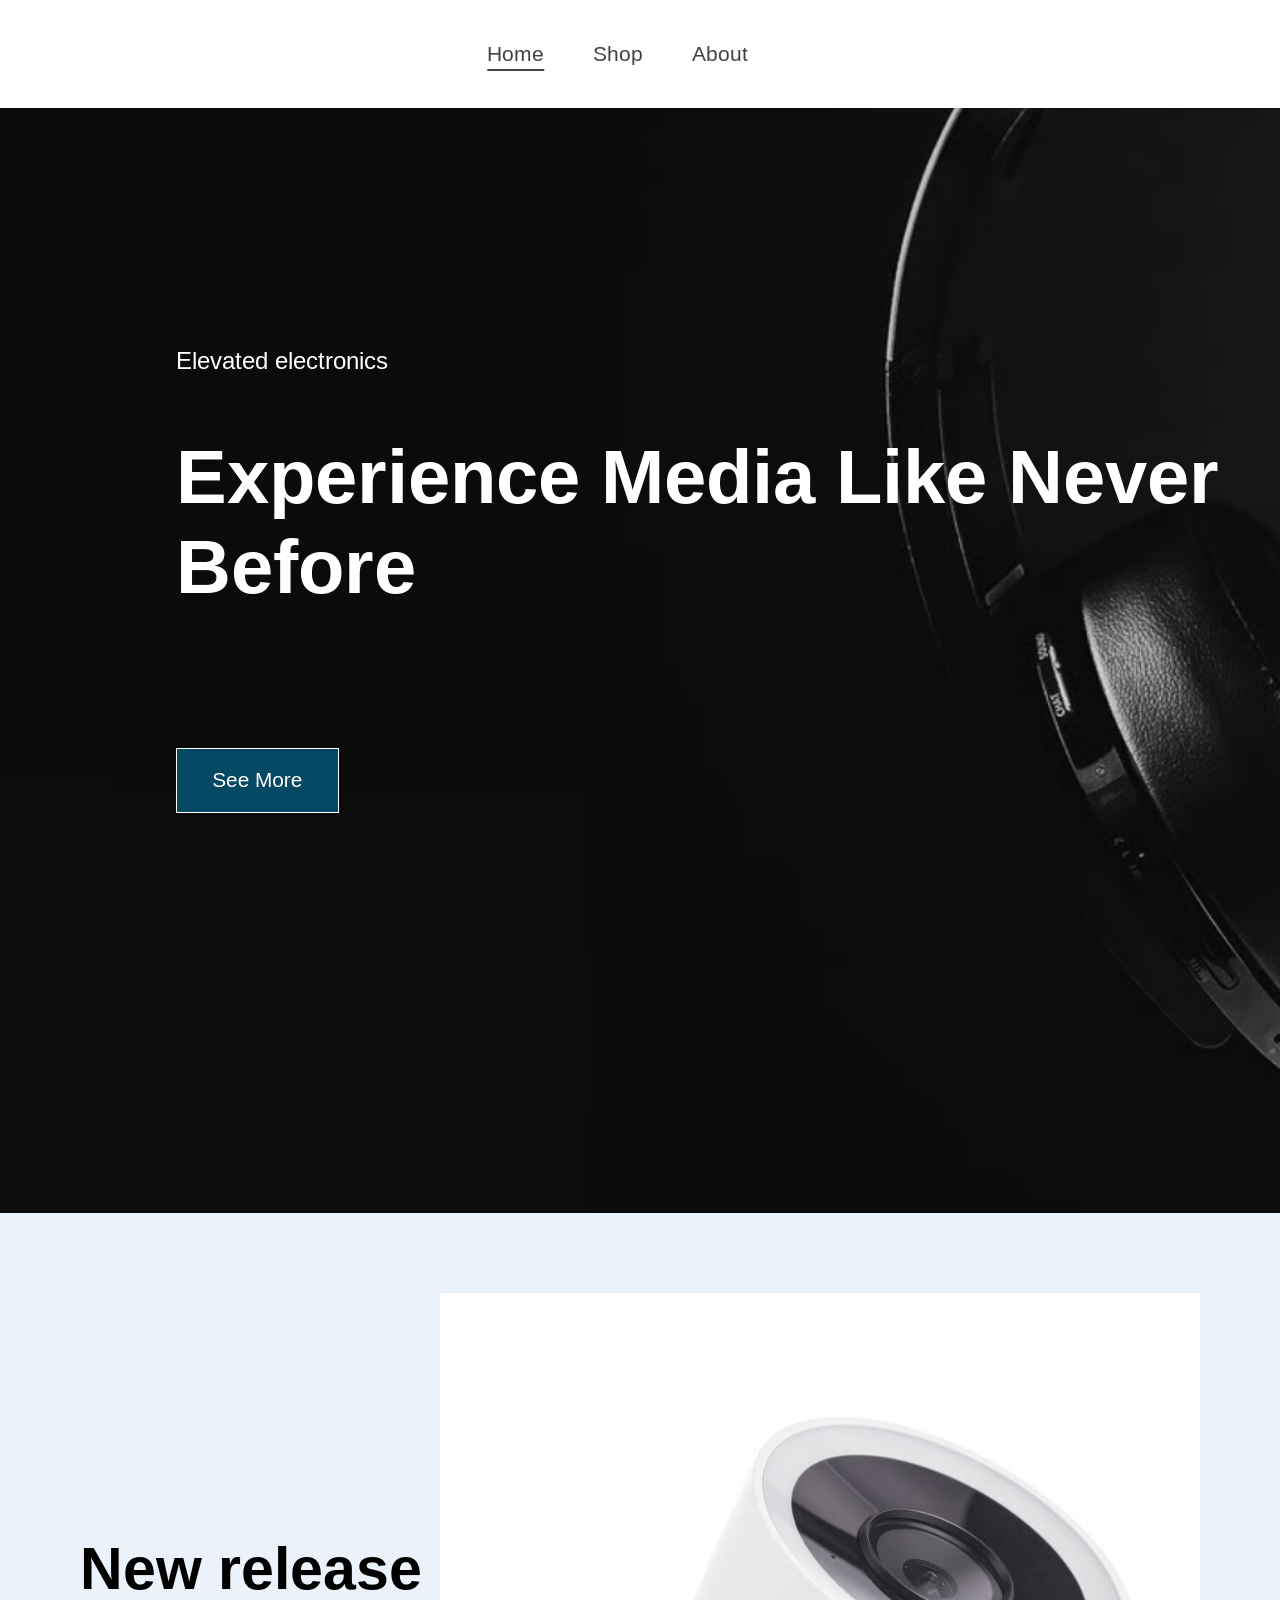
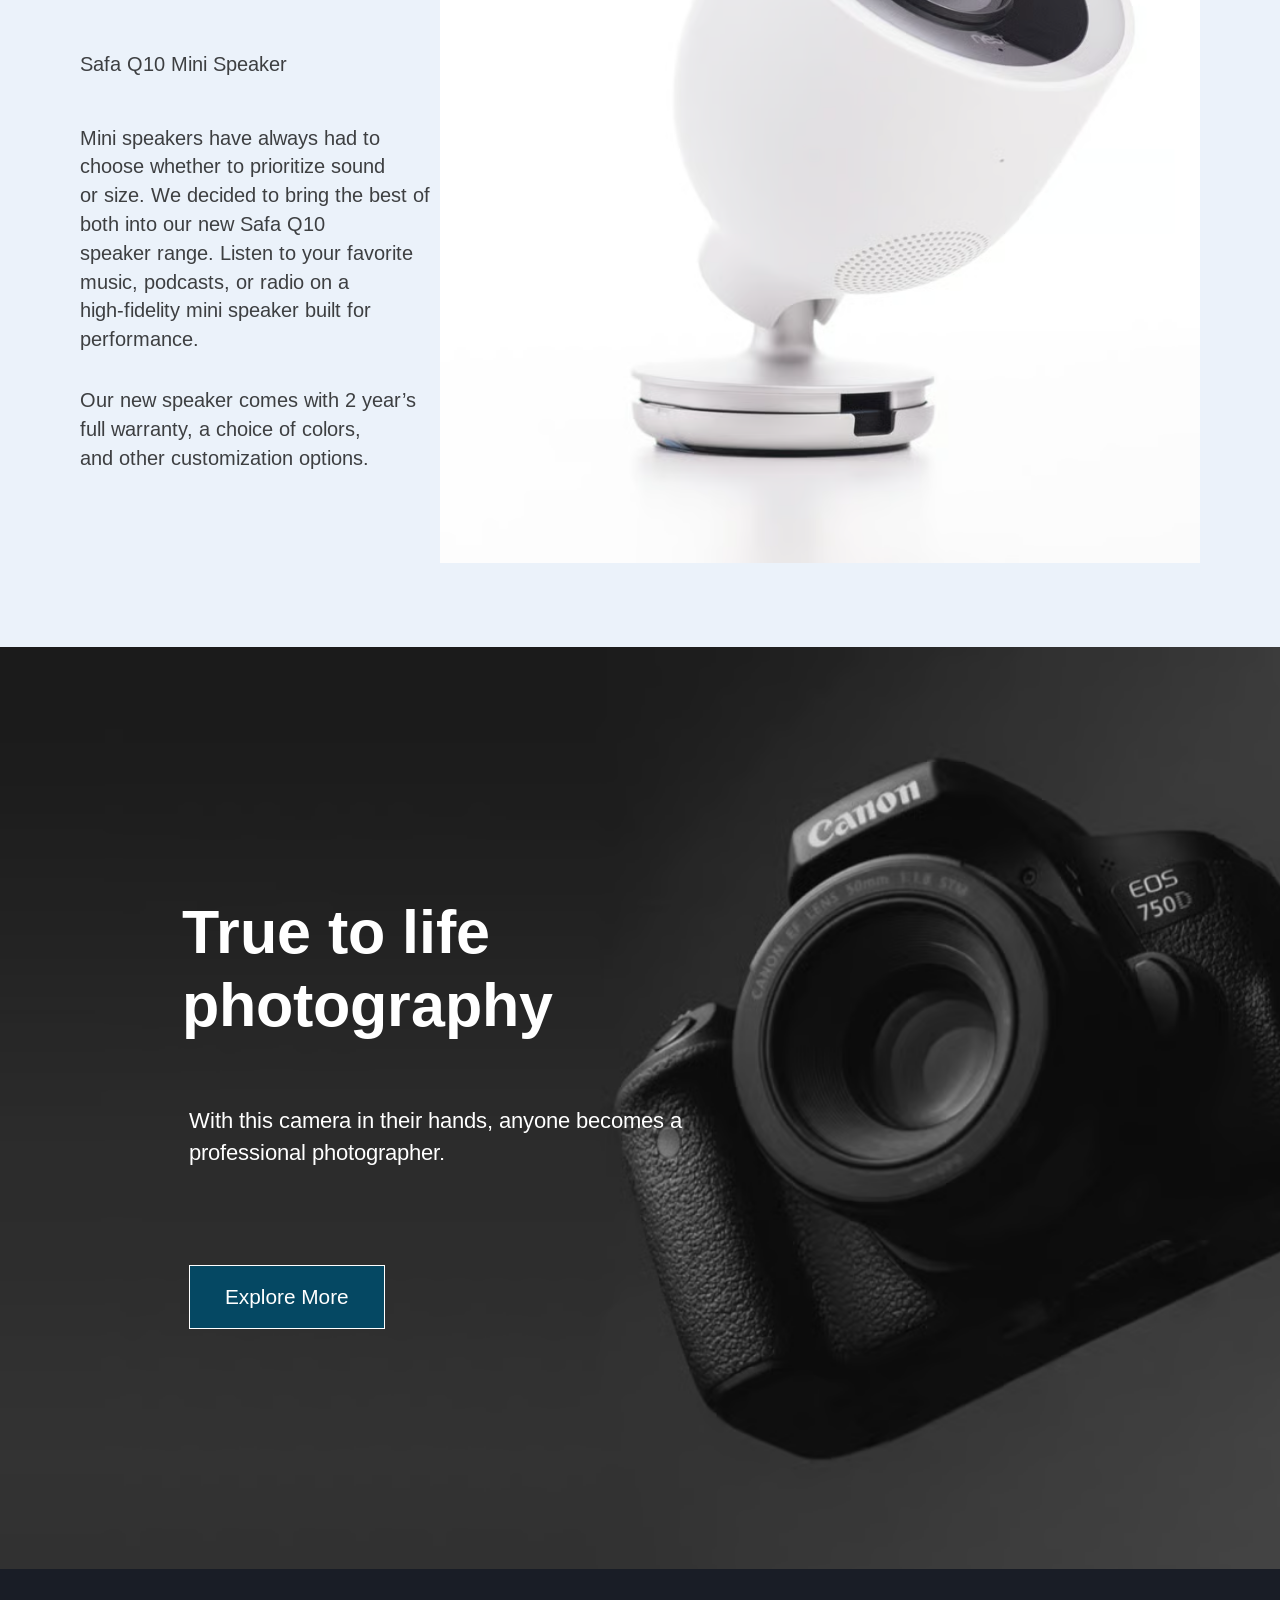
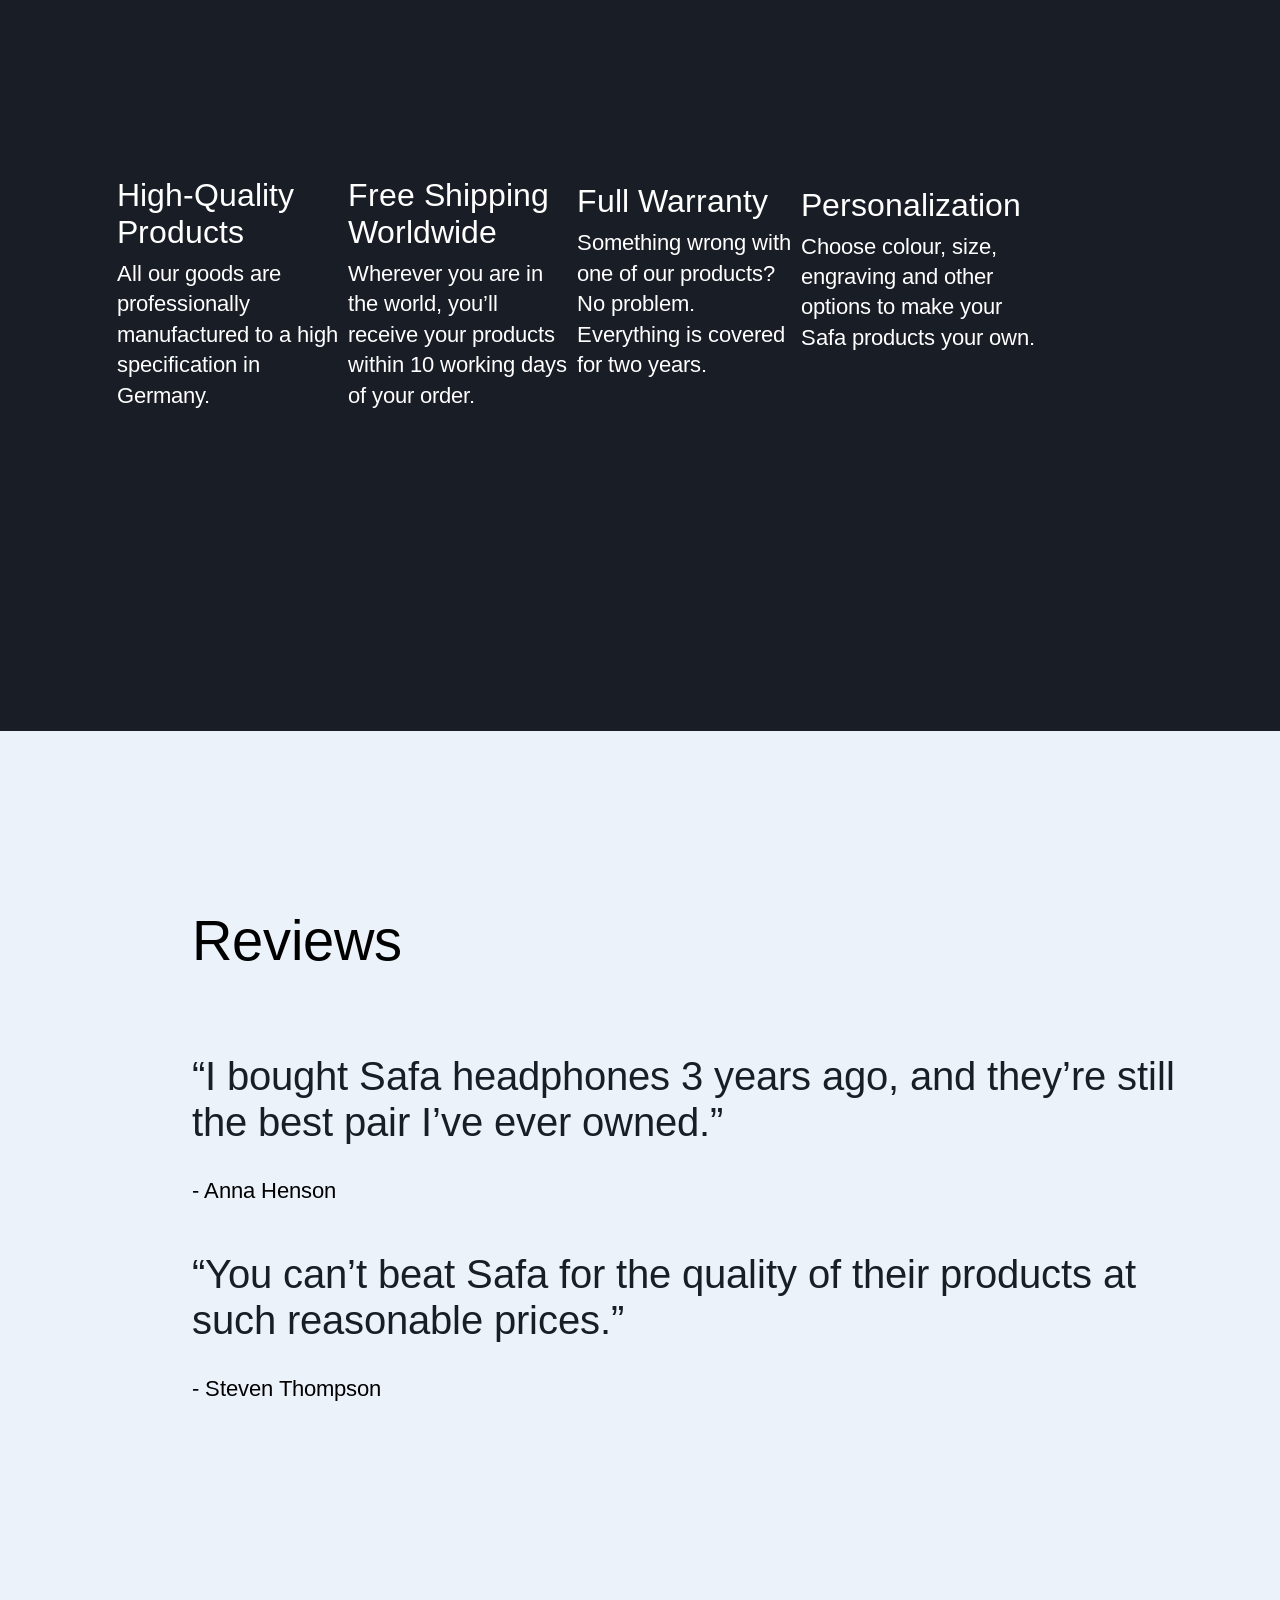
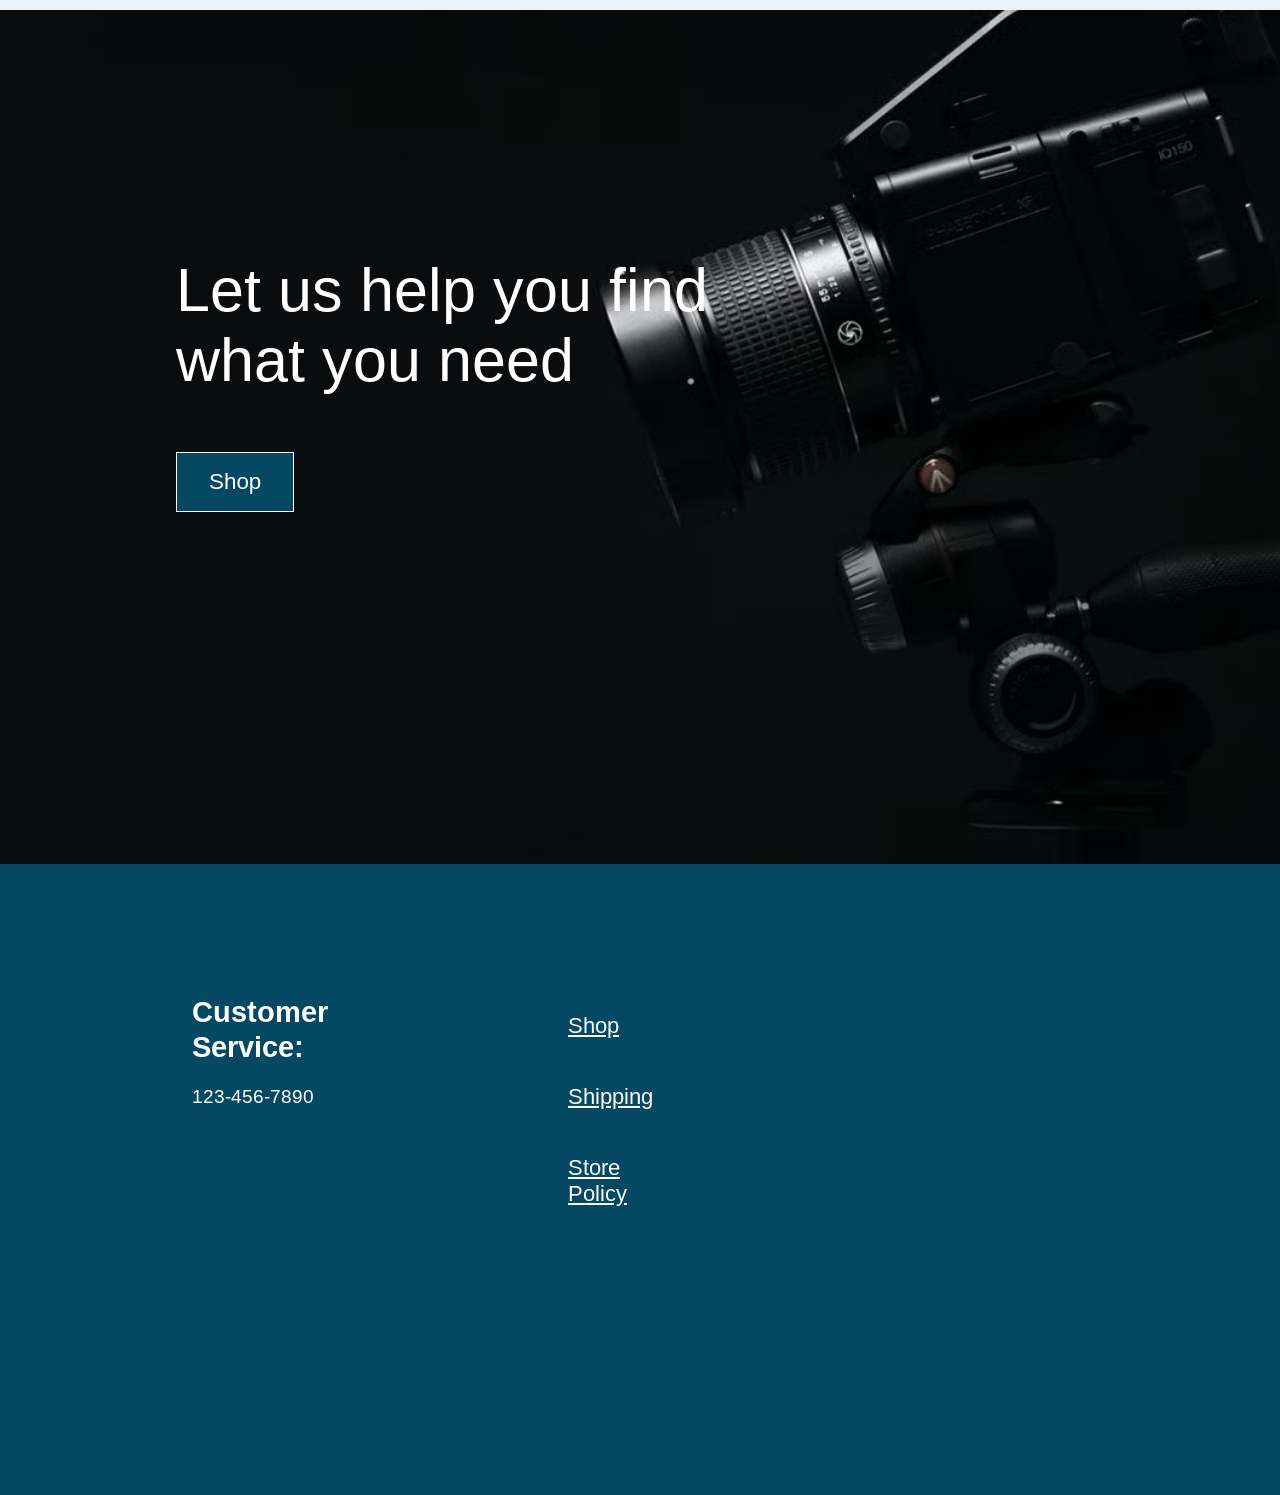
<file: index.html>
<!DOCTYPE html>
<html lang="en">
<head>
    <meta charset="UTF-8">
    <meta name="viewport" content="width=device-width, initial-scale=1.0">
    <title>Safa Electronics</title>
    <link rel="stylesheet" href="style.css">
    <link rel="preconnect" href="https://fonts.googleapis.com">
    <link rel="preconnect" href="https://fonts.gstatic.com" crossorigin>
    <link href="https://fonts.googleapis.com/css2?family=Arimo:ital,wght@0,400..700;1,400..700&display=swap" rel="stylesheet">
    <link
      rel="stylesheet"
      href="https://cdnjs.cloudflare.com/ajax/libs/font-awesome/6.7.2/css/all.min.css"
      integrity="sha512-Evv84Mr4kqVGRNSgIGL/F/aIDqQb7xQ2vcrdIwxfjThSH8CSR7PBEakCr51Ck+w+/U6swU2Im1vVX0SVk9ABhg=="
      crossorigin="anonymous"
      referrerpolicy="no-referrer"
    /> 
</head>
<body>
    <section class="header">
        <nav class="nav-link">
            <ul>
                <li><a class="nav-list" href="./index.html">Home</a></li>
                <li><a class="nav-list-i" href="./shop.html">Shop</a></li>
                <li><a class="nav-list-ii" href="./about.html">About</a></li>
            </ul> 
        </nav>
    </section>

    <section class="hero">
        <div class="hero-heading">
            <p class="hero-paragraph">Elevated electronics</p>
            <h1>Experience Media Like Never <br> Before</h1>

            <button class="hero-btn">
                <a href="./shop.html" target="_blank">See More</a>
            </button>
        </div>
    </section>

    <section class="new-product">
        <div class="new-product-text">
            <h2 class="new-product-heading"> New release</h2>

            <p class="new-product-paragraph-first">Safa Q10 Mini Speaker</p>

            <p class="new-product-paragraph-second">Mini speakers have always had to choose whether to prioritize sound <br>
              or size. We decided to bring the best of both into our new Safa Q10 <br>
              speaker range. Listen to your favorite music, podcasts, or radio on a <br>
              high-fidelity mini speaker built for performance.
            </p>

            <p class="new-product-paragraph-third">
              Our new speaker comes with 2 year’s full warranty, a choice of colors, <br>
              and other customization options.
            </p>
        </div>

        <div class="new-product-image">
            <img class="mini-camera-img" src="./assets/images/mini.avif" alt="mini camera">
        </div>
    </section>

    <section class="photography">
        <div class="photography-heading">
            <h2 class="photography-heading-text">True to life <br> photography</h2>
        </div>

        <div class="photography-paragraph">
            <p class="photography-paragraph-text">
                With this camera in their hands, anyone becomes a <br>
                professional photographer.
           </p>
        </div>

        <div class="photography-button">
            <button class="photography-btn">
                <a href="./shop.html">Explore More</a>
            </button>
        </div>
    </section>

    <section class="block-section">
        <div class="high-quality">
            <h3>High-Quality <br> Products</h3>
            <p class="block-para">
                 All our goods are <br>
                 professionally <br>
                 manufactured to a high <br> 
                 specification in <br>
                 Germany.
            </p>
        </div>

        <div class="free-shipping">
            <h3>Free Shipping <br>
                 Worldwide
           </h3>

           <p class="block-para">
             Wherever you are in <br>
             the world, you’ll <br>
             receive your products <br>
             within 10 working days <br>
             of your order. 
            </p>
        </div>

        <div class="full-warranty">
            <h3 class="block-heading">Full Warranty</h3>
            <p class="block-para">
                Something wrong with <br>
                one of our products? <br>
                No problem. <br>
                Everything is covered <br>
                for two years.
            </p>
        </div>

        <div class="personalizatio">
            <h3 class="block-heading-i">Personalization</h3>
            <p class="block-para">
                Choose colour, size, <br>
                engraving and other <br>
                options to make your <br>
                Safa products your own. 
            </p>
        </div>
    </section>

    <section class="review"> 
        <h3 class="review-heading">Reviews</h3>
        <div class="review-first">
            <p class="review-first-para">
                “I bought Safa headphones 3 years ago, and they’re still <br>
                the best pair I’ve ever owned.”
            </p>

            <p class="first-writer">- Anna Henson</p>
        </div>

        <div class="second-review">
            <p class="review-second-para">
                “You can’t beat Safa for the quality of their products at <br>
                 such reasonable prices.”
                </p>

                <p class="second-writer">- Steven Thompson</p>
        </div>
    </section>

    <section products>
        <div class="product-link">
            <h3 class="product-link-text">
                Let us help you find <br>
                what you need
            </h3>

            <button class="product-link-btn"><a href="./shop.html">Shop</a></button>
        </div>
    </section>

    <section footer>
        <div class="footer">
            <div class="footer-left">
                <h3 class="customer-service">Customer Service:</h3>
                <p class="customer-service-line">123-456-7890</p>
            </div>
            <div class="footer-center">
                <div class="footer-link">
                    <a href="./shop.html">Shop</a>
                    <a href="#">Shipping</a>
                    <a href="#">Store Policy</a>
                </div>
            </div>
            <div class="footer-right">
                <div class="socials">
                <i class="fa-brands fa-facebook"></i>
                <i class="fa-brands fa-x-twitter"></i>
                <i class="fa-brands fa-instagram"></i>
            </div>
            </div>
        </div>
    </section>
</body>
</html>
</file>
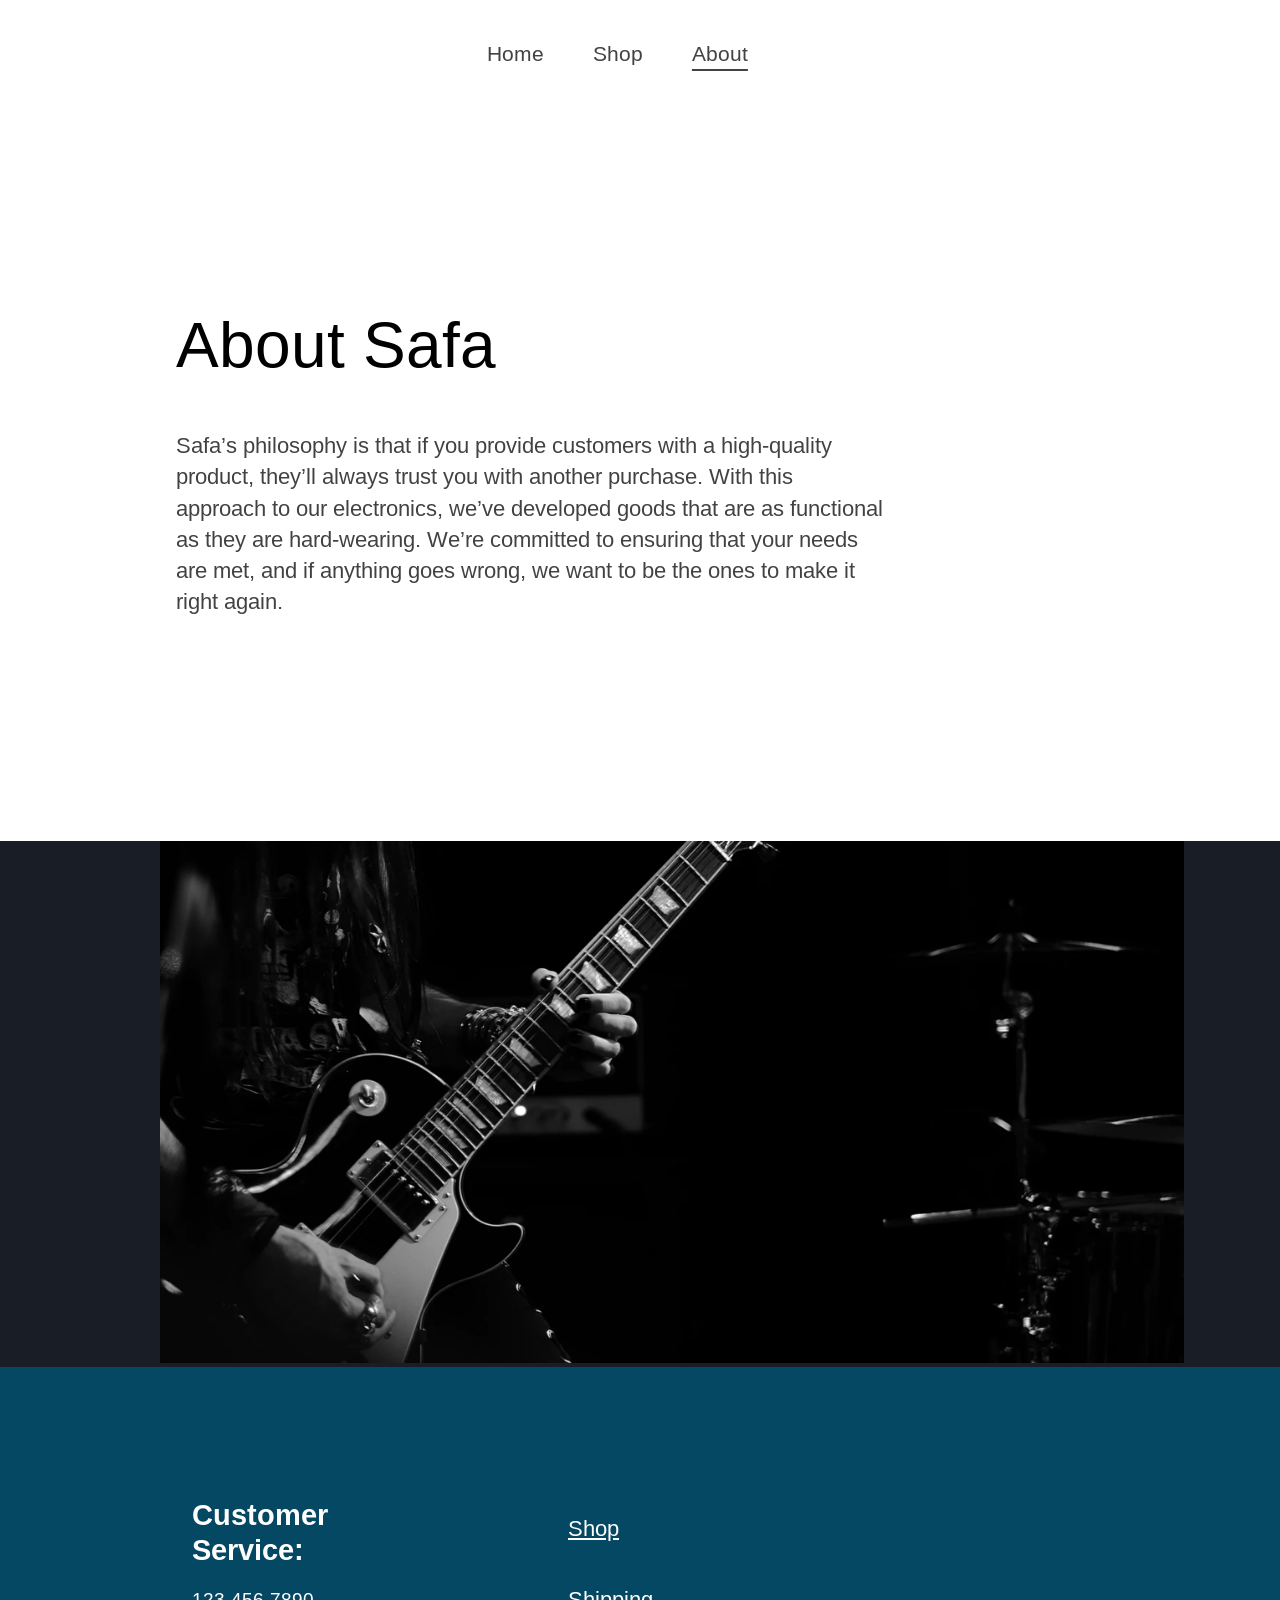
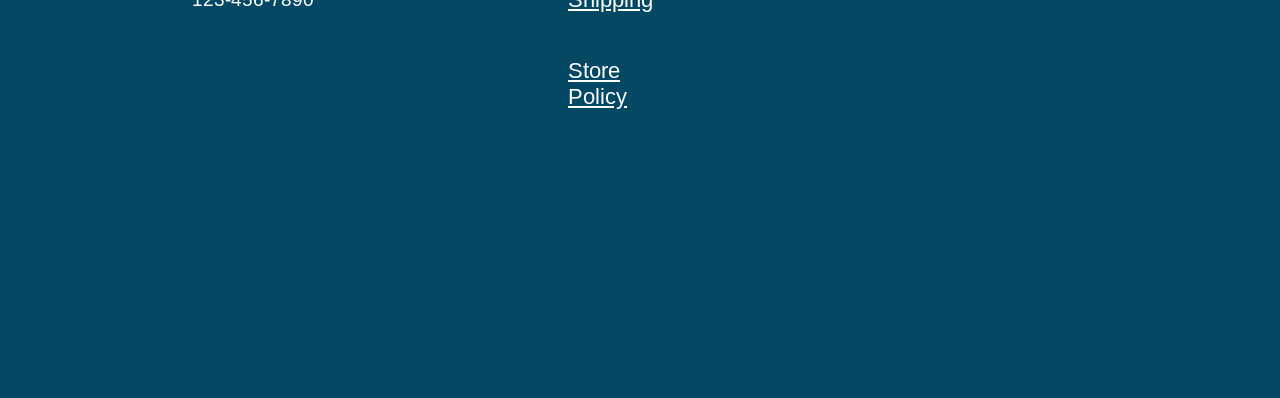
<file: about.html>
<!DOCTYPE html>
<html lang="en">
<head>
    <meta charset="UTF-8">
    <meta name="viewport" content="width=device-width, initial-scale=1.0">
    <title>About Page</title>
    <link rel="stylesheet" href="style.css">
    <link rel="preconnect" href="https://fonts.googleapis.com">
    <link rel="preconnect" href="https://fonts.gstatic.com" crossorigin>
    <link href="https://fonts.googleapis.com/css2?family=Arimo:ital,wght@0,400..700;1,400..700&display=swap" rel="stylesheet">
    <link
      rel="stylesheet"
      href="https://cdnjs.cloudflare.com/ajax/libs/font-awesome/6.7.2/css/all.min.css"
      integrity="sha512-Evv84Mr4kqVGRNSgIGL/F/aIDqQb7xQ2vcrdIwxfjThSH8CSR7PBEakCr51Ck+w+/U6swU2Im1vVX0SVk9ABhg=="
      crossorigin="anonymous"
      referrerpolicy="no-referrer"
    /> 
</head>
<body>
    <section class="header">
        <nav class="nav-link">
            <ul>
                <li><a class="about-nav-list" href="./index.html">Home</a></li>
                <li><a class="about-nav-list-i" href="./shop.html">Shop</a></li>
                <li><a class="about-nav-list-ii" href="./about.html">About</a></li>
            </ul> 
        </nav>
    </section>

    <section about>
        <div class="about-hero">
            <h1 class="about-hero-heading">About Safa</h1>

            <p class="about-hero-para">
              Safa’s philosophy is that if you provide customers with a high-quality <br>
              product, they’ll always trust you with another purchase. With this <br>
              approach to our electronics, we’ve developed goods that are as functional <br>
              as they are hard-wearing. We’re committed to ensuring that your needs <br>
              are met, and if anything goes wrong, we want to be the ones to make it <br>
              right again. 
            </p>
        </div>
    </section>

    <section block>
        <div class="about-block">
            <img class="about-block-img" src="./assets/images/image 14 (1).webp" alt="">
        </div>
    </section>

     <section footer>
        <div class="footer">
            <div class="footer-left">
                <h3 class="customer-service">Customer Service:</h3>
                <p class="customer-service-line">123-456-7890</p>
            </div>
            <div class="footer-center">
                <div class="footer-link">
                    <a href="./shop.html">Shop</a>
                    <a href="#">Shipping</a>
                    <a href="#">Store Policy</a>
                </div>
            </div>
            <div class="footer-right">
                <div class="socials">
                <i class="fa-brands fa-facebook"></i>
                <i class="fa-brands fa-x-twitter"></i>
                <i class="fa-brands fa-instagram"></i>
            </div>
            </div>
        </div>
    </section>
</body>
</html>
</file>
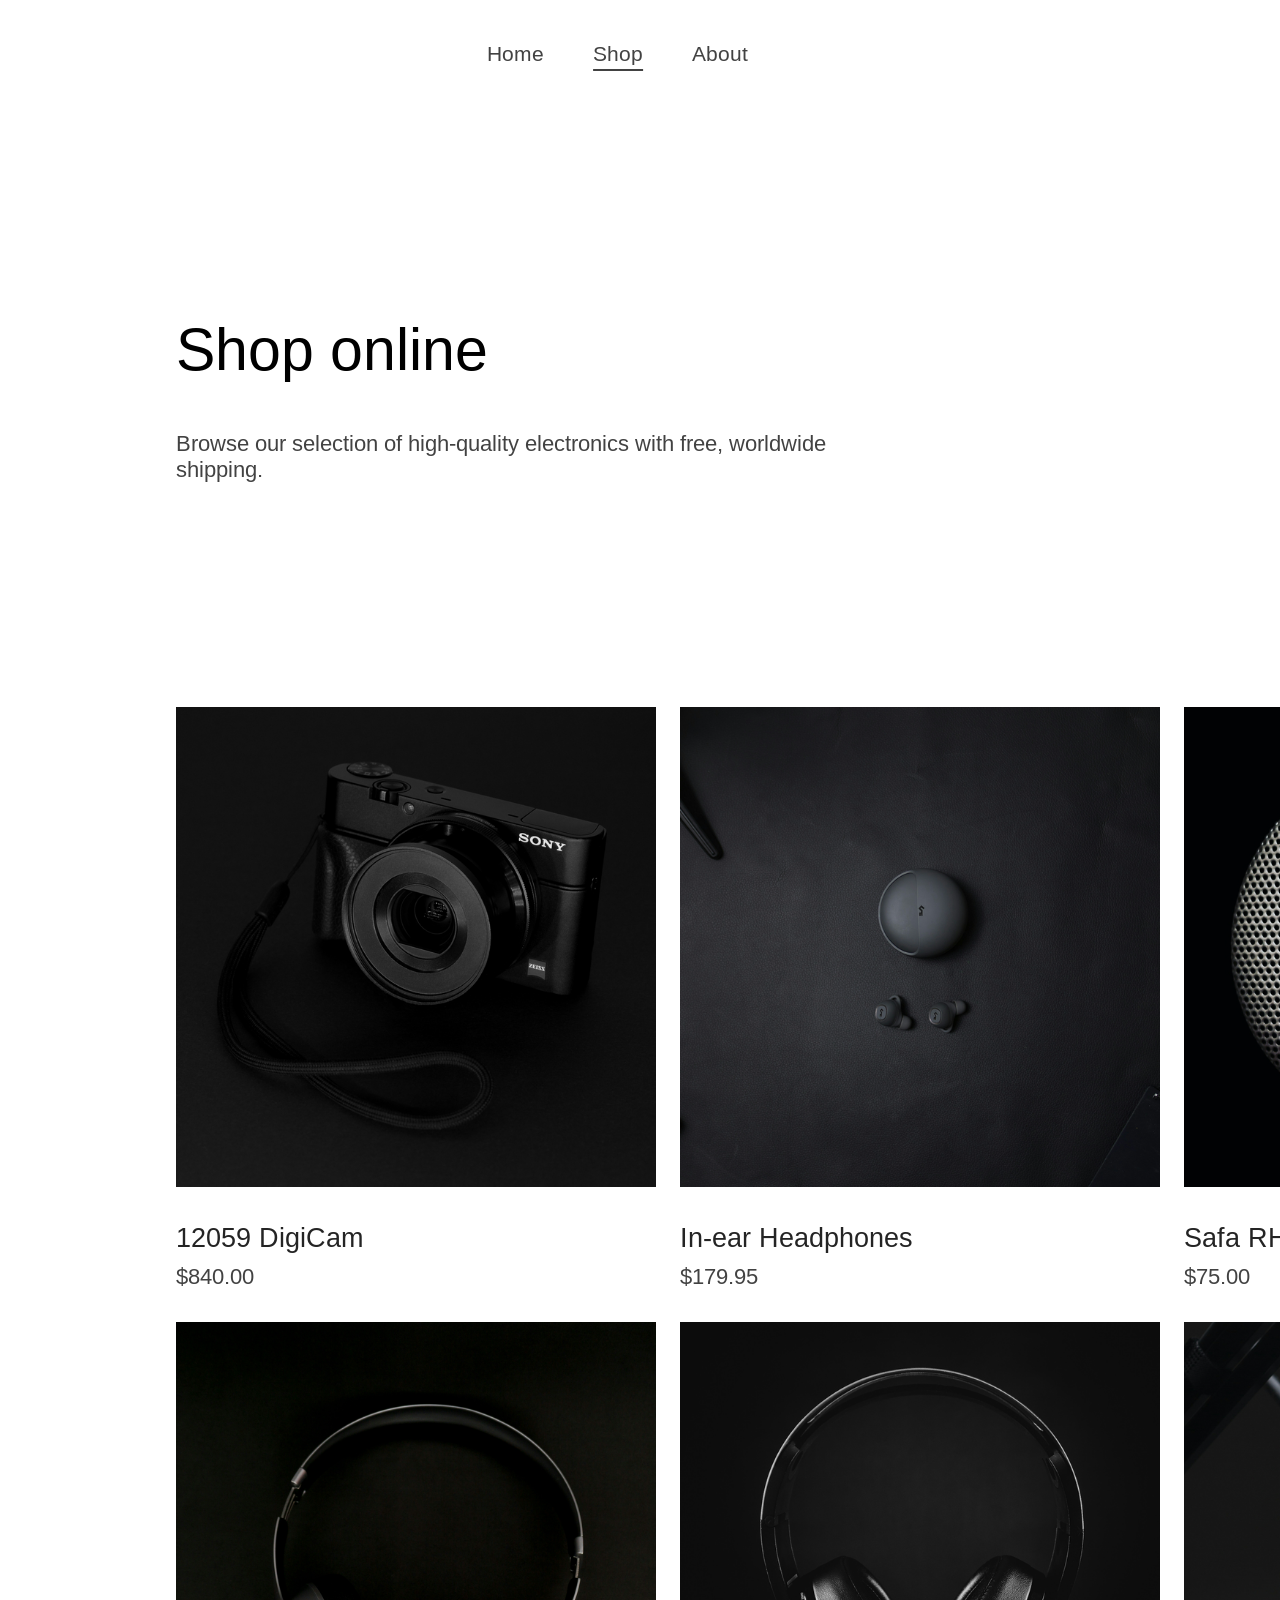
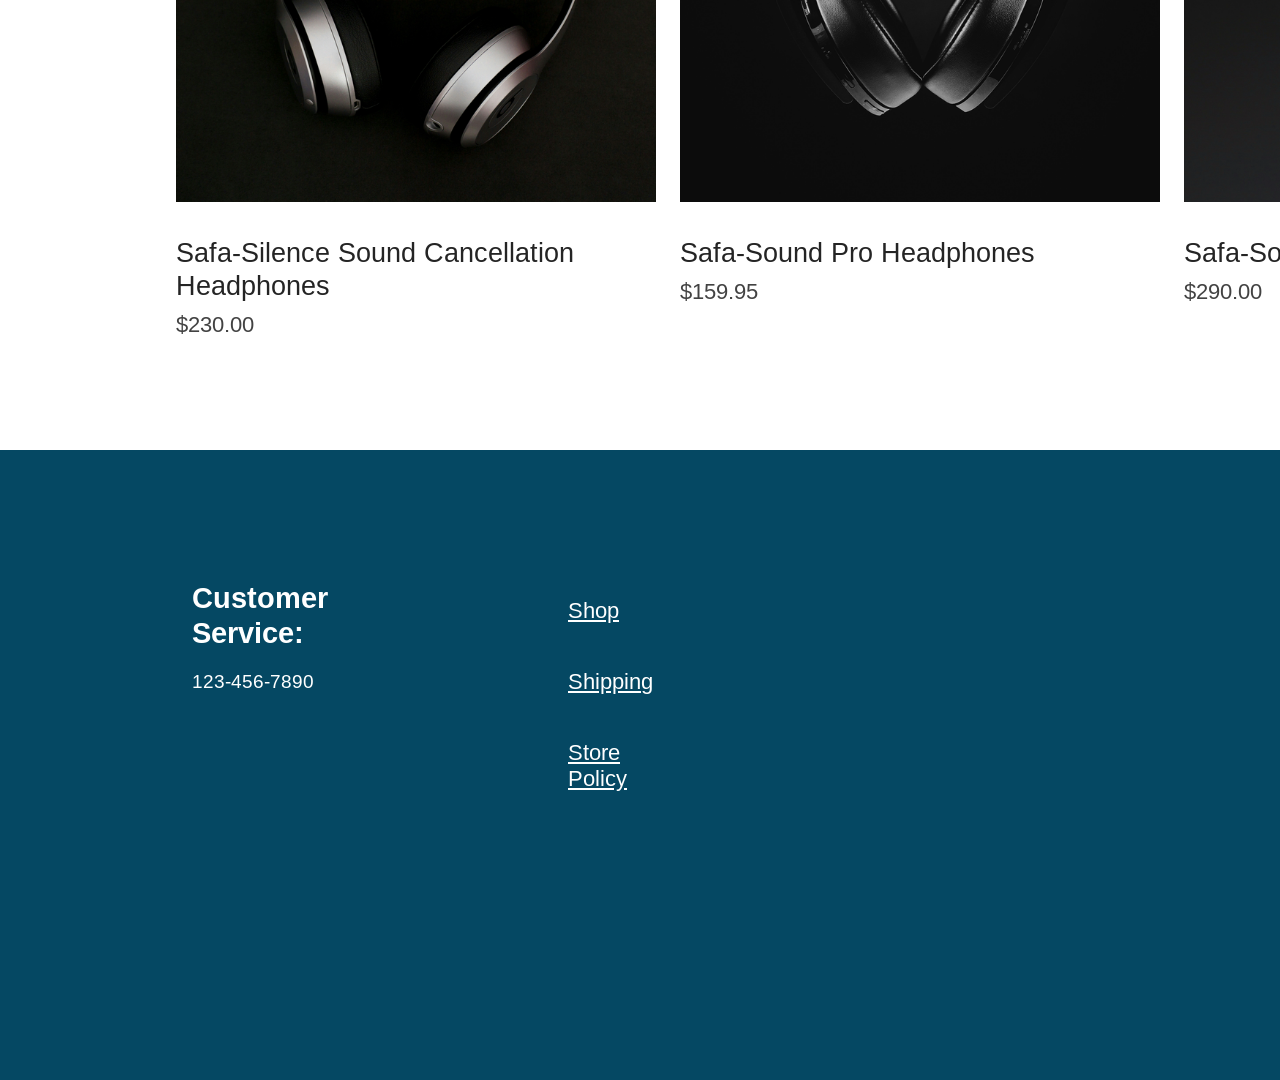
<file: shop.html>
<!DOCTYPE html>
<html lang="en">
<head>
    <meta charset="UTF-8">
    <meta name="viewport" content="width=device-width, initial-scale=1.0">
    <title>Safa Shop</title>
    <link rel="stylesheet" href="style.css">
    <link rel="preconnect" href="https://fonts.googleapis.com">
    <link rel="preconnect" href="https://fonts.gstatic.com" crossorigin>
    <link href="https://fonts.googleapis.com/css2?family=Arimo:ital,wght@0,400..700;1,400..700&display=swap" rel="stylesheet">
    <link
      rel="stylesheet"
      href="https://cdnjs.cloudflare.com/ajax/libs/font-awesome/6.7.2/css/all.min.css"
      integrity="sha512-Evv84Mr4kqVGRNSgIGL/F/aIDqQb7xQ2vcrdIwxfjThSH8CSR7PBEakCr51Ck+w+/U6swU2Im1vVX0SVk9ABhg=="
      crossorigin="anonymous"
      referrerpolicy="no-referrer"
    /> 
</head>
<body>
     <section class="header">
        <nav class="nav-link">
            <ul>
                <li><a class="product-nav-list" href="./index.html">Home</a></li>
                <li><a class="product-nav-list-i" href="./shop.html">Shop</a></li>
                <li><a class="product-nav-list-ii" href="./about.html">About</a></li>
            </ul> 
        </nav>
    </section>

    <section class="shop-hero">
        <div class="shop-hero-text">
            <h1 class="shop-hero-heading">
                Shop online
            </h1>

            <p class="shop-hero-para">
                Browse our selection of high-quality electronics with free, worldwide <br>
                shipping.
            </p>
        </div>
    </section>

    <section card>
       <div class="product-card">
        <div class="first-card">
            <img class="product-img" src="./assets/images/digiCam.avif" alt="digi camera">

            <div class="card-text">
                <p class="product-name">12059 DigiCam</p>
                <p class="price">$840.00</p>
            </div>
        </div>

        <div class="second-card">
            <img class="product-img" src="./assets/images/in-ear headphones.avif" alt="ear-headphones">

            <div class="card-text">
                <p class="product-name">In-ear Headphones</p>
                <p class="price">$179.95</p>
            </div>
        </div>

        <div class="third-card">
            <img class="product-img" src="./assets/images/safa rh16 smart speaker.avif" alt="safa smart speaker">

            <div class="card-text">
                <p class="product-name">Safa RH16 Smart Speaker</p>
                <p class="price">$75.00</p>
            </div>
        </div>

        <div class="fourt-card">
            <img class="product-img" src="./assets/images/safa-silence sound cancellation.avif" alt="safa silence sound cancellation">

            <div class="card-text">
                <p class="product-name">Safa-Silence Sound Cancellation Headphones</p>
                <p class="price">$230.00</p>
            </div>
        </div>

        <div class="fifth-card">
            <img class="product-img" src="./assets/images/safa-sound pro Headphones.avif" alt="safa sound pro">

            <div class="card-text">
                <p class="product-name">Safa-Sound Pro Headphones</p>
                <p class="price">$159.95</p>
            </div>
        </div>

        <div class="sixth-card">
            <img class="product-img" src="./assets/images/safa-sound radio mic.avif" alt="safa sound radio mic">

            <div class="card-text">
                <p class="product-name">Safa-Sound Radio Mic</p>
                <p class="price">$290.00</p>
            </div>
        </div>
       </div>
    </section>

     <section footer>
        <div class="footer">
            <div class="footer-left">
                <h3 class="customer-service">Customer Service:</h3>
                <p class="customer-service-line">123-456-7890</p>
            </div>
            <div class="footer-center">
                <div class="footer-link">
                    <a href="./shop.html">Shop</a>
                    <a href="#">Shipping</a>
                    <a href="#">Store Policy</a>
                </div>
            </div>
            <div class="footer-right">
                <div class="socials">
                <i class="fa-brands fa-facebook"></i>
                <i class="fa-brands fa-x-twitter"></i>
                <i class="fa-brands fa-instagram"></i>
            </div>
            </div>
        </div>
    </section>
</body>
</html>
</file>
<file: style.css>
* {
    margin: 0;
    padding: 0;
    box-sizing: border-box;
}

body {
    font-family: "Arimo", sans-serif;
}

.header {
    padding: 2.6rem;
    text-align: center; 
}

li {
    display: inline-block;
    margin-right: 2.8rem;
}

.nav-list {
    color: rgba(0, 0, 0, 0.74);
    font-size: 1.3rem;
    text-underline-offset: .5rem;
}

.nav-list-i, .nav-list-ii {
    color: rgba(0, 0, 0, 0.74);
    font-size: 1.3rem;
    text-underline-offset: .5rem;
    text-decoration: none;
}

.nav-list-i:hover, .nav-list-ii:hover {
    text-decoration: underline;
}

.hero {
    background: url(./assets/images/hero-image.avif);
    background-position: center;
    background-repeat: no-repeat;
    background-size: cover;
    padding-top: 15rem;
    /* padding-right: -50rem; */
    padding-left: 10rem;
    padding-bottom: 25rem;
    color: white;

}

.hero-heading {
    margin-left: 1rem;
}

.hero-paragraph {
    font-size: 1.5rem;
    margin-bottom: 3.5rem;
}

h1 {
    font-size: 4.74rem;
    font-weight: 700;
}

.hero-btn {
    padding: 1.2rem 2.2rem;
    margin-top: 8.5rem;
    background-color: rgb(5, 72, 99);
    border: .1rem white solid;
    cursor: pointer;
}

.hero-btn > a {
    font-size: 1.3rem;
    text-decoration: none;
    color: white;
}

.hero-btn:hover {
    border: none;
    background-color: rgb(8, 104, 142);
}

.new-product {
    background-color: rgb(235, 242, 250);
    display: flex;
    justify-content: space-around;
    padding: 5rem;
    
}

.new-product-heading {
    margin-top: 15rem;
    margin-bottom: 3rem;
    font-size: 3.7rem;
    font-weight: 600;
    
}

.new-product-paragraph-first {
    margin-bottom: 3rem;
    font-size: 1.25rem;
    color: rgba(0, 0, 0, 0.74);
}

.new-product-paragraph-second {
    font-size: 1.25rem;
    color: rgba(0, 0, 0, 0.74);
    line-height: 1.8rem;
}

.new-product-paragraph-third {
    font-size: 1.25rem;
    margin-top: 2rem;
    color: rgba(0, 0, 0, 0.74);
    line-height: 1.8rem;
}

.mini-camera-img {
    width: 760px;
    height: 870px;
    color: rgba(0, 0, 0, 0.74);
    line-height: 1.8rem;
}

.photography {
    background-image: url(./assets/images/fotik.avif);
    background-position: center;
    background-repeat: no-repeat;
    background-size: cover;
    padding-top: .5rem;
    padding-bottom: 15rem;
    padding-left: 10rem;
    padding-right: 20rem;
    color: white;
}

.photography-heading-text {
    font-size: 3.8rem;
    margin-left: 1.4rem;
    margin-top: 15rem;
    margin-bottom: 4rem;
    font-weight: 600;
}

.photography-paragraph-text {
    font-size: 1.4rem;
    margin-left: 1.8rem;
    margin-bottom: 6rem;
    line-height: 2rem;
}

.photography-btn {
    padding: 1.2rem 2.2rem;
    margin-left: 1.8rem;
    font-size: 1.3rem;
    background-color: rgb(5, 72, 99);
    border: .1rem white solid;
    cursor: pointer;
}

.photography-btn:hover {
    border: none;
    background-color: rgb(8, 104, 142);
}

.photography-btn > a {
    text-decoration: none;
    color: white;
}

.block-section {
    background-color: rgb(25, 29, 38);
    color: rgb(255, 255, 255);
    display: flex;
    justify-content: space-around;
    align-items: center;
    padding-top: 13rem;
    padding-left: 7rem;
    padding-right: 15rem;
    padding-bottom: 20rem;
}

h3 {
    font-size: 2rem;
    font-weight: 500;
    margin-bottom: .5rem;
}

.block-heading {
    margin-top: -1.5rem;
}

.block-heading-i {
    margin-top: -3rem;
}

.block-para {
    font-size: 1.4rem;
    font-weight: 200;
    line-height: 1.9rem;
}

.review {
    background-color: rgb(235, 242, 250);
    padding-top: 11rem;
    padding-left: 12rem;
    padding-bottom: 13rem;
}

.review-heading {
    font-size: 3.5rem;
    font-weight: 400;
    margin-bottom: 5rem;
}

.review-first-para {
    font-size: 2.5rem;
    font-weight: 100;
    color: rgb(25, 29, 38);
    margin-bottom: 2rem;
}

.first-writer {
    font-size: 1.4rem;
    margin-bottom: 3rem;
}

.review-second-para {
    font-size: 2.5rem;
    font-weight: 100;
    color: rgb(25, 29, 38);
    margin-bottom: 2rem;
}

.second-writer {
    font-size: 1.4rem;
}

.product-link {
    background-image: url(./assets/images/sauuuuuuu-mkEkN5Z3ajHppJ3j.avif);
    background-position: center;
    background-size: cover;
    background-repeat: no-repeat;
    color: white;
    padding-top: 6.3rem;
    padding-left: 7rem;
    padding-bottom: 22rem;
}

.product-link-text {
    font-size: 3.8rem;
    margin-top: 9rem;
    margin-left: 4rem;
    margin-bottom: 3.6rem;
}

.product-link-btn {
    padding: 1rem 2rem;
    font-size: 1.4rem;
    margin-left: 4rem;
    color: white;
    background-color: rgb(5, 72, 99);
    border: .1rem white solid;
    cursor: pointer;
}

.product-link-btn > a {
    text-decoration: none;
    color: white;
}

.product-link-btn:hover {
    border: none;
}

.footer {
    background-color: rgb(5, 72, 99);
    display: flex;
    align-items: center;
    color: white;
    padding-top: 2rem;
    padding-bottom: 18rem;
}

.footer-left {
    margin-left: 12rem;
}

.footer-left > .customer-service {
    font-size: 1.8rem;
    font-weight: 600;
    margin-bottom: 1.2rem;
    margin-right: 10rem;
}

.footer-left > .customer-service-line {
    font-size: 1.2rem;
}

.footer-center {
    margin-top: 4.5rem;
}

.footer-link {
    display: grid;
}

.footer-link > a {
    color: white;
    margin-top: 2.8rem;
    font-size: 1.4rem;
    margin-left: 5rem;
}

.footer-right {
    margin-left: 40rem;
    display: flex;
    gap: 2rem;
}

.socials {
    display: flex;
    gap: 5rem;
    font-size: 1.8rem;
}

.card {
    display: grid;
    grid-template-columns: 1fr 1fr 1fr;
    grid-template-rows: 1fr 1fr 1fr;
    
}

.product-nav-list-i {
    color: rgba(0, 0, 0, 0.74);
    font-size: 1.3rem;
    text-underline-offset: .5rem;
}

.product-nav-list, .product-nav-list-ii {
    color: rgba(0, 0, 0, 0.74);
    font-size: 1.3rem;
    text-underline-offset: .5rem;
    text-decoration: none;
}

.product-nav-list:hover, .product-nav-list-ii:hover {
    text-decoration: underline;
}

.shop-hero {
    padding-top: 13rem;
    padding-left: 11rem;
}

.shop-hero-heading {
    font-size: 3.7rem;
    font-weight: 500;
    margin-bottom: 2.9rem;
}

.shop-hero-para {
    font-size: 1.4rem;
    color: rgba(0, 0, 0, 0.74);
    margin-bottom: 2rem;
}

.product-card { 
    padding-left: 11rem;
    padding-top: 12rem;
    padding-bottom: 5rem;
    display: grid;
    grid-template-columns: 480px 480px 480px;
    grid-template-rows: auto auto auto;
    column-gap: 1.5rem;
} 

.product-img {
    width: 480px;
    height: 480px;
}

.card-text {
    margin-top: 1.9rem;
}

.product-name {
    font-size: 1.7rem;
    margin-bottom: .6rem;
    font-weight: 200;
    color: rgba(0, 0, 0, 0.857);
}

.price {
    font-size: 1.35rem;
    color: rgba(0, 0, 0, 0.74);
    margin-bottom: 2rem;
}

.about-nav-list-ii {
    color: rgba(0, 0, 0, 0.74);
    font-size: 1.3rem;
    text-underline-offset: .5rem;
}

.about-nav-list, .about-nav-list-i {
    color: rgba(0, 0, 0, 0.74);
    font-size: 1.3rem;
    text-underline-offset: .5rem;
    text-decoration: none;
}

.about-nav-list:hover, .about-nav-list-i:hover {
    text-decoration: underline;
}

.about-hero {
    padding-left: 11rem;
    padding-top: 12.5rem;
    padding-bottom: 14rem;
}

.about-hero-heading {
    font-size: 4rem;
    font-weight: 500;
    margin-bottom: 3rem;
}

.about-hero-para {
    font-size: 1.4rem;
    line-height: 1.95rem;
    color: rgba(0, 0, 0, 0.74);
}

.about-block {
    background-color: rgb(25, 29, 38);
}

.about-block-img {
    margin-left: 10rem;
    margin-right: 10rem;
    width: 80%;
}
</file>
